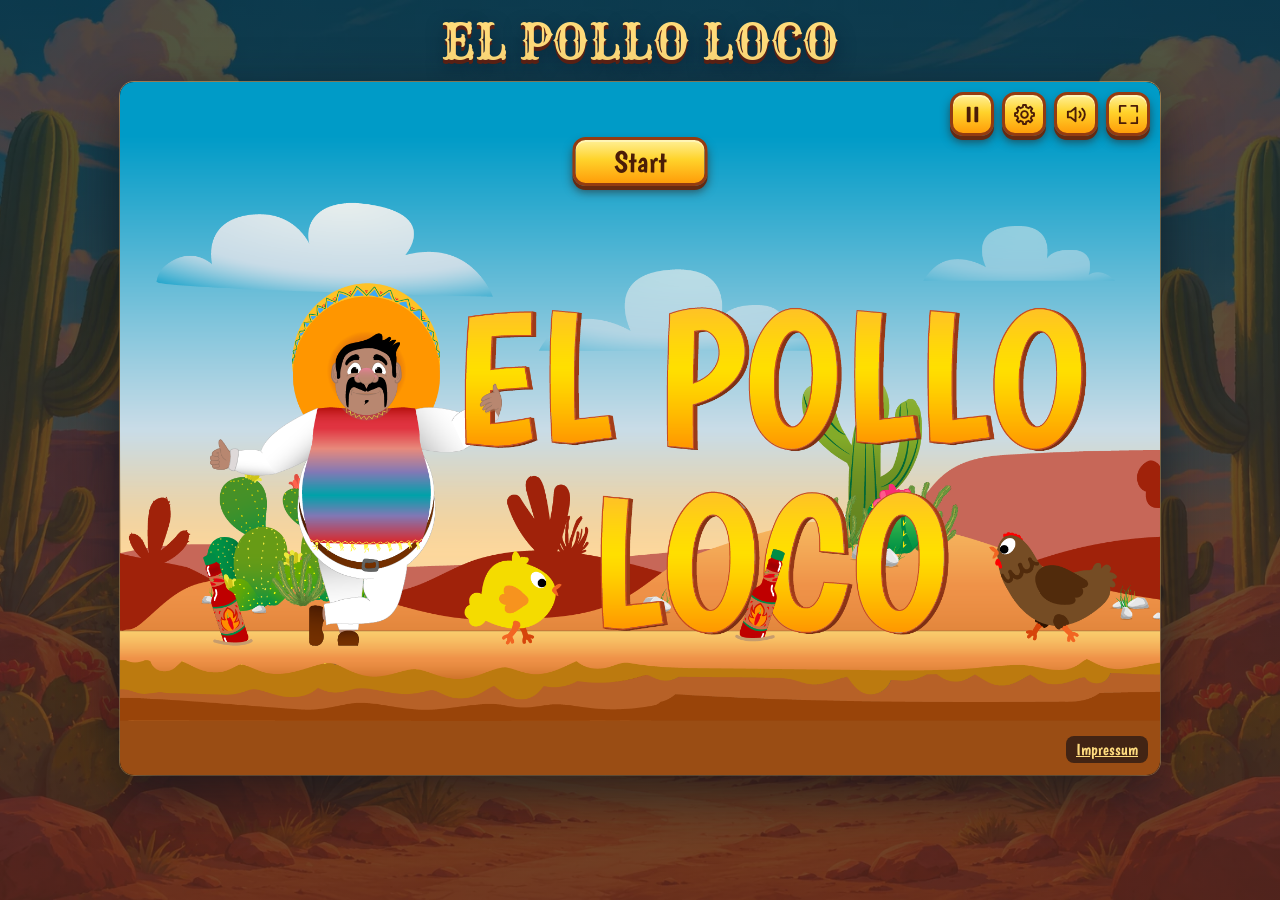
<file: index.html>
<!DOCTYPE html>
<html translate="no" lang="de">
<head>
    <meta charset="UTF-8">
    <meta name="viewport" content="width=device-width, initial-scale=1.0, viewport-fit=cover">
    <title>El Pollo Loco</title>
    <link rel="icon" href="favicon.svg" type="image/svg+xml">
    <link rel="stylesheet" href="style.css">
    <script src="./classes/drawable-object.class.js" defer></script>
    <script src="./classes/movable-object.class.js" defer></script>
    <script src="./classes/background-object.class.js" defer></script>
    <script src="./classes/character.class.js" defer></script>
    <script src="./classes/chicken.class.js" defer></script>
    <script src="./classes/small-chicken.class.js" defer></script>
    <script src="./classes/cloud.class.js" defer></script>
    <script src="./classes/keyboard.class.js" defer></script>
    <script src="./classes/level.class.js" defer></script>
    <script src="./classes/endboss.class.js" defer></script>
    <script src="./classes/collectible.class.js" defer></script>
    <script src="./classes/throwable-object.class.js" defer></script>
    <script src="./levels/level1.js" defer></script>
    <script src="./classes/status-bar.class.js" defer></script>
    <script src="./classes/world-renderer.class.js" defer></script>
    <script src="./classes/bottle-controller.class.js" defer></script>
    <script src="./classes/boss-encounter.class.js" defer></script>
    <script src="./classes/world.class.js" defer></script>
    <script src="./js/sound-cues.js" defer></script>
    <script src="./classes/game-audio.class.js" defer></script>
    <script src="./js/play-controls.js" defer></script>
    <script src="./js/game-settings.js" defer></script>
    <script src="./script.js" defer></script>
</head>
<body>
    <h1 class="game-title">El Pollo Loco</h1>
    <div class="game-layout">
        <main class="game-stage" id="game-stage">
            <div class="game-viewport">
                <canvas id="canvas" width="720" height="480" tabindex="-1" aria-label="El Pollo Loco Spielfeld"></canvas>
                <div class="start-screen" id="start-screen">
                    <img src="img/9_intro_outro_screens/start/startscreen_1.png" alt="">
                    <div class="start-intro">

                        <button class="game-button" id="start-button" type="button">Start</button>
                    </div>
                    <a class="start-impressum" href="templates/impressum.html" data-impressum aria-haspopup="dialog">Impressum</a>
                </div>
                <div class="end-actions" id="end-actions" hidden>
                    <button class="game-button" id="restart-button" type="button">Neustart</button>
                    <button class="game-button" id="home-button" type="button">Zurück zum Start</button>
                </div>
                <div class="pause-indicator" id="pause-indicator" role="status" hidden>
                    <strong>Pause</strong>
                    <span>Bewegen oder ▶ drücken</span>
                </div>
                <div class="game-controls">
                    <button class="game-button" id="pause-button" type="button" aria-label="Pause" aria-pressed="false" title="Spiel pausieren" disabled>
                        <svg viewBox="0 0 24 24" fill="none" stroke="currentColor" stroke-width="2" stroke-linecap="round" stroke-linejoin="round" aria-hidden="true">
                            <path class="icon-default" d="M9 5H7v14h2zM17 5h-2v14h2z"/>
                            <path class="icon-pressed" d="m8 5 12 7-12 7z"/>
                        </svg>
                    </button>
                    <button class="game-button" id="settings-button" type="button" aria-label="Einstellungen" aria-haspopup="dialog" title="Einstellungen">
                        <svg viewBox="0 0 24 24" fill="none" stroke="currentColor" stroke-width="2" stroke-linecap="round" stroke-linejoin="round" aria-hidden="true">
                            <path d="M 10.25 4.40 10.52 2.11 13.48 2.11 13.75 4.40
                                16.13 5.39 17.95 3.96 20.04 6.05 18.61 7.87
                                19.60 10.25 21.89 10.52 21.89 13.48 19.60 13.75
                                18.61 16.13 20.04 17.95 17.95 20.04 16.13 18.61
                                13.75 19.60 13.48 21.89 10.52 21.89 10.25 19.60
                                7.87 18.61 6.05 20.04 3.96 17.95 5.39 16.13
                                4.40 13.75 2.11 13.48 2.11 10.52 4.40 10.25
                                5.39 7.87 3.96 6.05 6.05 3.96 7.87 5.39
                                Z"/>
                            <circle cx="12" cy="12" r="3.5"/>
                        </svg>
                    </button>
                    <button class="game-button" id="sound-button" type="button" aria-label="Spielton" aria-pressed="true" title="Spielton ausschalten">
                        <svg viewBox="0 0 24 24" fill="none" stroke="currentColor" stroke-width="2" stroke-linecap="round" stroke-linejoin="round" aria-hidden="true">
                            <path d="M11 5 6 9H3v6h3l5 4z"/>
                            <path class="icon-default" d="m16 9 5 6m0-6-5 6"/>
                            <path class="icon-pressed" d="M15 9a4 4 0 0 1 0 6m3-9a8 8 0 0 1 0 12"/>
                        </svg>
                    </button>
                    <button class="game-button" id="fullscreen-button" type="button" aria-label="Vollbild" aria-pressed="false" title="Vollbild einschalten">
                        <svg viewBox="0 0 24 24" fill="none" stroke="currentColor" stroke-width="2" stroke-linecap="round" stroke-linejoin="round" aria-hidden="true">
                            <path class="icon-default" d="M9 3H3v6m12-6h6v6M3 15v6h6m12-6v6h-6"/>
                            <path class="icon-pressed" d="M3 9h6V3m6 0v6h6M3 15h6v6m6 0v-6h6"/>
                        </svg>
                    </button>
                </div>
                <section class="boss-hud" id="boss-hud" aria-label="Bosskampf" hidden>
                    <img src="img/4_enemie_boss_chicken/2_alert/G5.png" alt="">
                    <div>
                        <label for="boss-health">Boss</label>
                        <progress id="boss-health" max="100" value="100">100 %</progress>
                    </div>
                    <p class="boss-countdown">Besiege den Boss! Verbleibende Zeit: <span id="boss-time" role="timer">60 s</span></p>
                </section>
                <dialog class="game-dialog" id="settings-dialog" aria-labelledby="settings-title">
                    <header class="settings-header">
                        <h2 id="settings-title">Einstellungen</h2>
                        <form method="dialog" class="dialog-close-form">
                            <button class="game-button dialog-close" aria-label="Einstellungen schließen">×</button>
                        </form>
                    </header>
                    <div class="settings-columns">
                        <div>
                            <ol class="game-instructions" aria-label="Spielanleitung">
                                <li>Sammle Münzen und Flaschen auf deinem Weg.</li>
                                <li>Flaschen besiegen beide Hühnertypen. Spring nur auf normale Hühner.</li>
                                <li>Triff den Boss dreimal mit einer Flasche, während er am Boden ist, um zu gewinnen.</li>
                            </ol>
                            <section class="controls-guide" aria-labelledby="controls-title">
                                <h3 id="controls-title">Steuerung</h3>
                                <dl>
                                    <dt>Laufen</dt><dd><kbd>A</kbd> / <kbd>D</kbd> oder <kbd>←</kbd> / <kbd>→</kbd></dd>
                                    <dt>Springen</dt><dd><kbd>W</kbd>, <kbd>↑</kbd> oder <kbd>Leertaste</kbd></dd>
                                    <dt>Werfen</dt><dd><kbd>E</kbd> oder <kbd>F</kbd></dd>
                                </dl>
                                <p>Mobil: Pfeile zum Laufen und Springen, Flasche zum Werfen.</p>
                            </section>
                        </div>
                        <div>
                            <label class="volume-label" for="volume-input">Soundeffekte <output id="volume-value" for="volume-input">50 %</output></label>
                            <input id="volume-input" class="volume-input" type="range" min="0" max="100" value="50">
                            <label class="volume-label" for="music-volume-input">Hintergrundmusik <output id="music-volume-value" for="music-volume-input">50 %</output></label>
                            <input id="music-volume-input" class="volume-input" type="range" min="0" max="100" value="50">
                            <div class="settings-actions">
                                <button class="game-button" id="give-up-button" type="button" hidden>Aufgeben</button>
                                <a id="impressum-link" href="templates/impressum.html" data-impressum aria-haspopup="dialog">Impressum</a>
                            </div>
                        </div>
                    </div>
                </dialog>
            </div>
            <div class="play-controls" role="group" aria-label="Spielsteuerung">
                <div class="play-control-group" role="group" aria-label="Laufen">
                    <button class="game-button play-control" type="button" data-game-action="left" aria-label="Links laufen" aria-keyshortcuts="A ArrowLeft" disabled>
                        <svg viewBox="0 0 24 24" fill="none" stroke="currentColor" stroke-width="2.2" stroke-linecap="round" stroke-linejoin="round" aria-hidden="true">
                            <path d="m13 6-6 6 6 6m-6-6h13"/>
                        </svg>
                    </button>
                    <button class="game-button play-control" type="button" data-game-action="right" aria-label="Rechts laufen" aria-keyshortcuts="D ArrowRight" disabled>
                        <svg viewBox="0 0 24 24" fill="none" stroke="currentColor" stroke-width="2.2" stroke-linecap="round" stroke-linejoin="round" aria-hidden="true">
                            <path d="m11 6 6 6-6 6m6-6H4"/>
                        </svg>
                    </button>
                </div>
                <div class="play-control-group" role="group" aria-label="Springen und Werfen">
                    <button class="game-button play-control" type="button" data-game-action="up" aria-label="Springen" aria-keyshortcuts="W ArrowUp Space" disabled>
                        <svg viewBox="0 0 24 24" fill="none" stroke="currentColor" stroke-width="2.2" stroke-linecap="round" stroke-linejoin="round" aria-hidden="true">
                            <path d="m6 9 6-6 6 6m-6-6v14M5 21h14"/>
                        </svg>
                    </button>
                    <button class="game-button play-control" type="button" data-game-action="action" aria-label="Flasche werfen" aria-keyshortcuts="E F" disabled>
                        <svg viewBox="0 0 24 24" fill="none" stroke="currentColor" stroke-width="2.2" stroke-linecap="round" stroke-linejoin="round" aria-hidden="true">
                            <path d="M15 3h4m-4 0v4l-3 3v7a2 2 0 0 0 2 2h6a2 2 0 0 0 2-2v-7l-3-3V3M3 11h5m-6 4h5m-3 4h4"/>
                        </svg>
                    </button>
                </div>
            </div>
        </main>
    </div>
    <section id="rotation-notice" class="rotation-notice" tabindex="-1" aria-labelledby="rotation-title">
        <svg viewBox="0 0 64 64" fill="none" stroke="currentColor" stroke-width="3" stroke-linecap="round" stroke-linejoin="round" aria-hidden="true">
            <rect x="17" y="25" width="40" height="24" rx="4"/>
            <path d="M8 30a17 17 0 0 1 17-17h13m-6-6 6 6-6 6"/>
        </svg>
        <h2 id="rotation-title">Bitte drehe dein Gerät</h2>
        <p>El Pollo Loco wird im Querformat gespielt.</p>
        <a href="templates/impressum.html" data-impressum aria-haspopup="dialog">Impressum</a>
    </section>
    <dialog class="game-dialog imprint-dialog" id="imprint-dialog" aria-labelledby="imprint-heading">
        <form method="dialog" class="dialog-close-form">
            <button class="game-button dialog-close" aria-label="Impressum schließen" autofocus>×</button>
        </form>
        <h2 id="imprint-heading">Impressum</h2>
        <iframe src="templates/impressum.html#overlay" title="Anbieter und Kontakt" loading="lazy"></iframe>
    </dialog>
    <audio id="background-music" src="audio/mfcc-latino-mexican-salsa-music-350270.mp3" data-boss-track="audio/vrbanana360-bossfight-thingie-573499.mp3" preload="none" loop></audio>
</body>
</html>
</file>
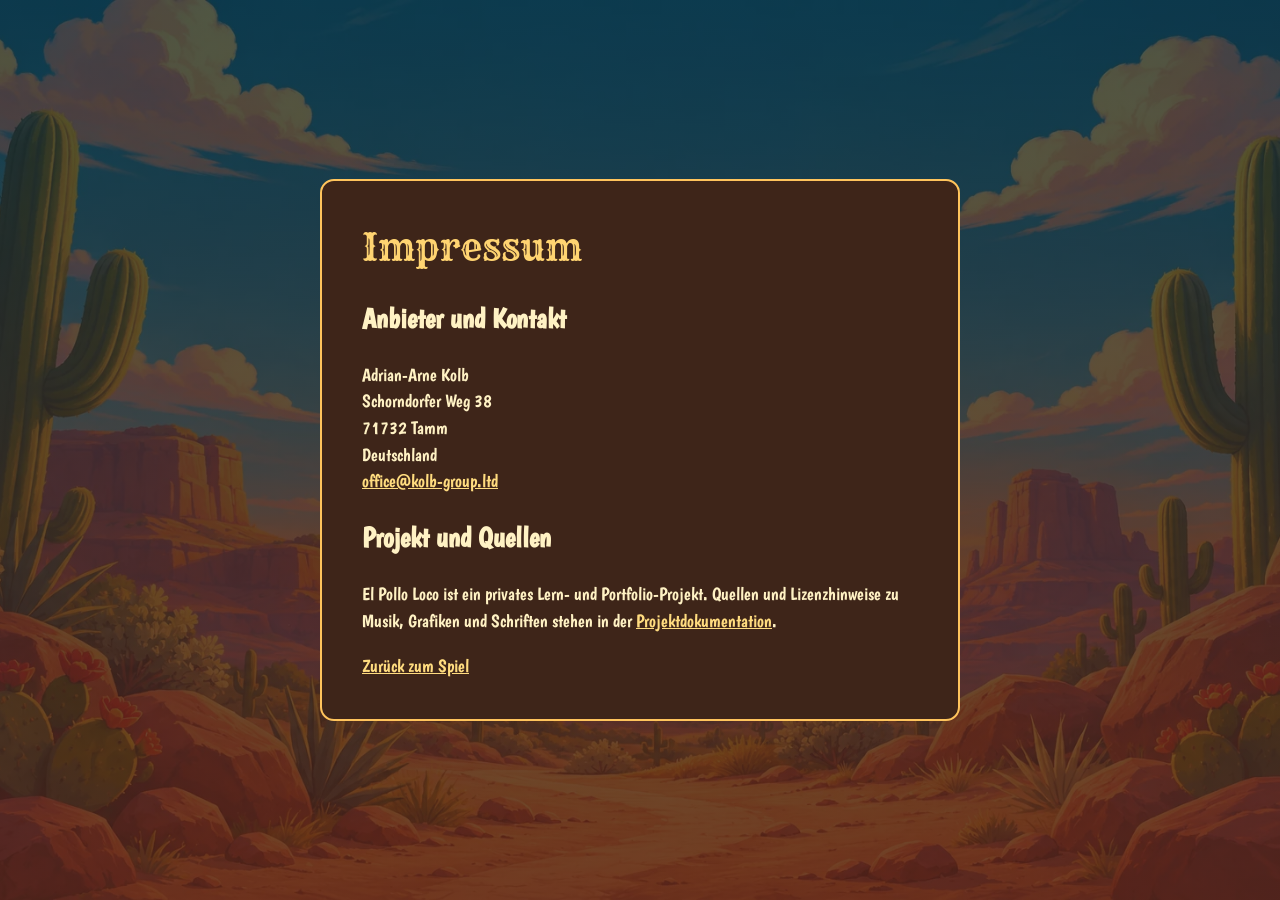
<file: impressum.html>
<!DOCTYPE html>
<html lang="de">
<head>
    <meta charset="UTF-8">
    <meta name="viewport" content="width=device-width, initial-scale=1.0">
    <meta http-equiv="refresh" content="0; url=templates/impressum.html">
    <link rel="canonical" href="templates/impressum.html">
    <title>Impressum | El Pollo Loco</title>
</head>
<body>
    <p><a href="templates/impressum.html">Impressum öffnen</a></p>
</body>
</html>
</file>
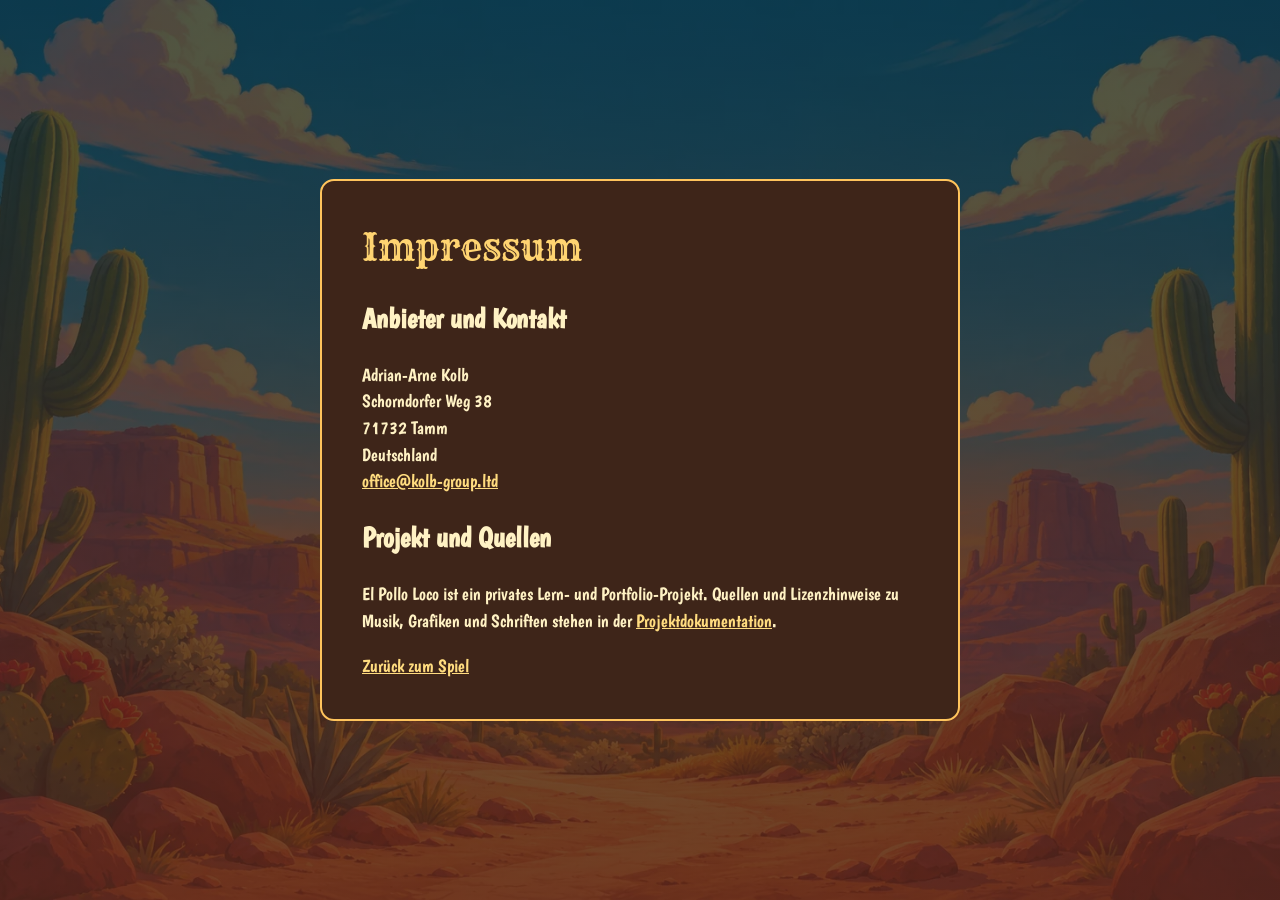
<file: templates/impressum.html>
<!DOCTYPE html>
<html lang="de">
<head>
    <meta charset="UTF-8">
    <meta name="viewport" content="width=device-width, initial-scale=1.0, viewport-fit=cover">
    <title>Impressum | El Pollo Loco</title>
    <link rel="icon" href="../favicon.svg" type="image/svg+xml">
    <link rel="stylesheet" href="../style.css">
</head>
<body id="overlay" class="impressum-page">
    <main class="impressum-content" aria-labelledby="impressum-title">
        <h1 id="impressum-title">Impressum</h1>
        <div class="impressum-columns">
            <section>
                <h2>Anbieter und Kontakt</h2>
                <address>
                    Adrian-Arne Kolb<br>
                    Schorndorfer Weg 38<br>
                    71732 Tamm<br>
                    Deutschland<br>
                    <a href="mailto:office@kolb-group.ltd">office@kolb-group.ltd</a>
                </address>
            </section>
            <section>
                <h2>Projekt und Quellen</h2>
                <p>El Pollo Loco ist ein privates Lern- und Portfolio-Projekt. Quellen und Lizenzhinweise zu Musik, Grafiken und Schriften stehen in der <a href="https://github.com/SirVival87/El-Pollo-Loco#musik">Projektdokumentation</a>.</p>
            </section>
        </div>
        <a href="../index.html">Zurück zum Spiel</a>
    </main>
</body>
</html>
</file>
<file: style.css>
@import url('styles/game.css');
@import url('styles/controls.css');
@import url('styles/dialogs.css');
@import url('styles/rotation-and-impressum.css');
</file>
